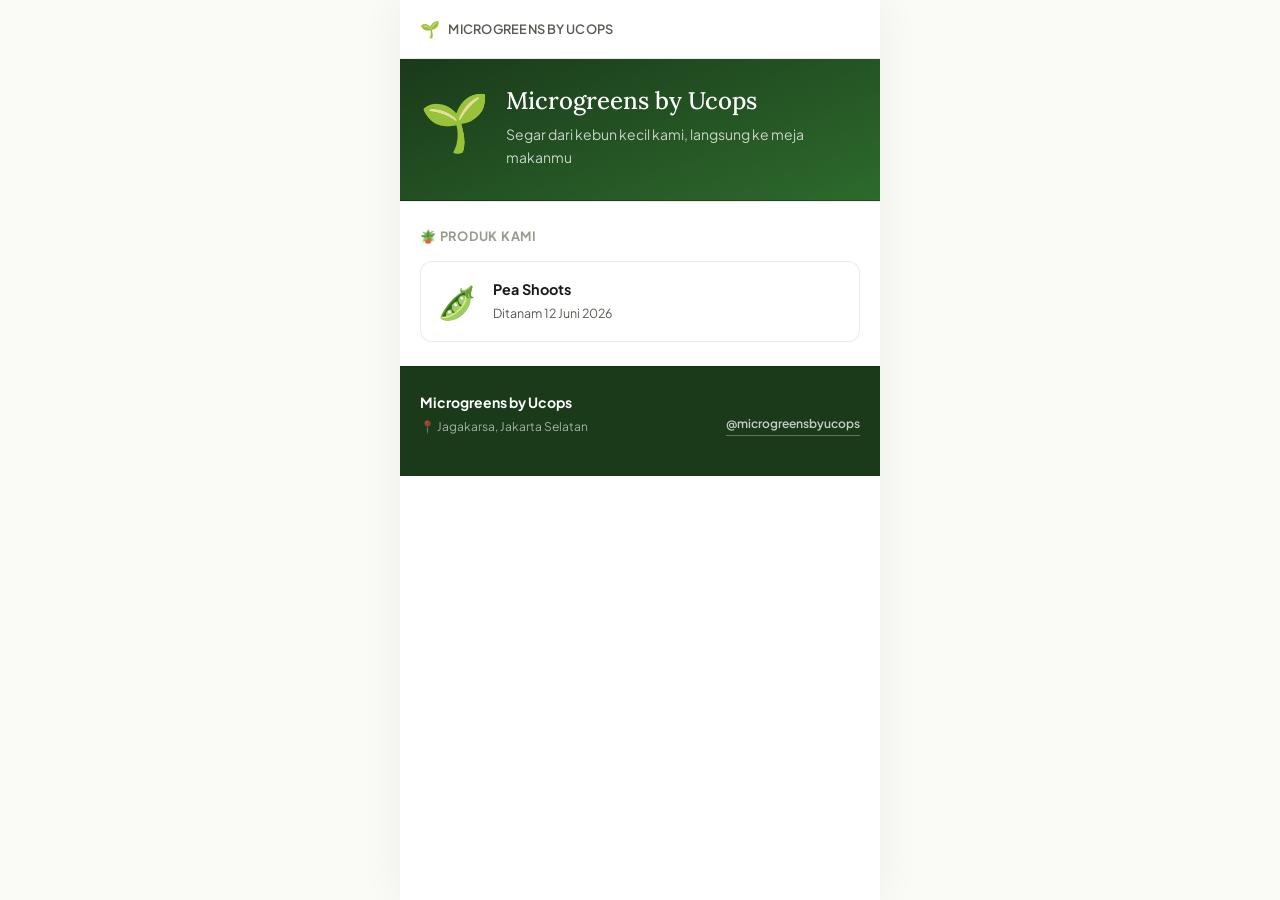
<file: index.html>
<!DOCTYPE html>
<html lang="id">
<head>
  <meta charset="UTF-8" />
  <meta name="viewport" content="width=device-width, initial-scale=1.0" />
  <title>Microgreens by Ucops</title>
  <link rel="preconnect" href="https://fonts.googleapis.com" />
  <link rel="preconnect" href="https://fonts.gstatic.com" crossorigin />
  <link href="https://fonts.googleapis.com/css2?family=Plus+Jakarta+Sans:wght@400;500;600;700&family=Lora:ital,wght@0,500;1,400&display=swap" rel="stylesheet" />
  <link rel="stylesheet" href="public/css/style.css" />
</head>
<body>

  <div id="app">
    <div class="loading-screen">
      <div class="loading-leaf">🌱</div>
      <p>Memuat info produk…</p>
    </div>
  </div>

  <script>
    const CONFIG_URL = 'public/data/config.json';
    const INDEX_URL = 'public/data/index.json';
    const BATCH_URL_PREFIX = 'public/data/batches/';

    function getSlug() {
      const params = new URLSearchParams(window.location.search);
      const slug = params.get('p') || params.get('product') || params.get('slug');
      if (slug) return slug;
      const path = window.location.pathname;
      const match = path.match(/\/([^\/]+)\/?$/);
      return match ? match[1] : null;
    }

    async function loadJSON(url) {
      const res = await fetch(url);
      if (!res.ok) throw new Error(`Failed to load ${url}`);
      return await res.json();
    }

    function formatDate(dateStr) {
      if (!dateStr) return '—';
      const d = new Date(dateStr + 'T00:00:00');
      return d.toLocaleDateString('id-ID', { day: 'numeric', month: 'long', year: 'numeric' });
    }

    function daysLeft(expiryStr) {
      if (!expiryStr) return null;
      const now = new Date();
      now.setHours(0, 0, 0, 0);
      const exp = new Date(expiryStr + 'T00:00:00');
      const diff = Math.round((exp - now) / (1000 * 60 * 60 * 24));
      return diff;
    }

    function plantAge(plantedDateStr) {
      if (!plantedDateStr) return null;
      const now = new Date();
      now.setHours(0, 0, 0, 0);
      const planted = new Date(plantedDateStr + 'T00:00:00');
      const diff = Math.round((now - planted) / (1000 * 60 * 60 * 24));
      return diff;
    }

    function computeStatus(plantedDateStr, bestHarvestDaysStr) {
      const age = plantAge(plantedDateStr);
      if (age === null) return { text: '—', cls: '' };
      const parts = (bestHarvestDaysStr || '').split('-').map(s => parseInt(s.trim()));
      const min = isNaN(parts[0]) ? 7 : parts[0];
      const max = isNaN(parts[1]) ? min + 3 : parts[1];
      if (age <= 2)        return { text: '🌰 Masih Benih', cls: 'status--benih' };
      if (age < min)       return { text: '🌱 Jangan Panen Dulu, Masih Sangat Muda', cls: 'status--muda' };
      if (age <= max + 7)  return { text: '✅ Siap Panen', cls: 'status--siap' };
      return               { text: '⏰ Sudah Lewat Masa Panen', cls: 'status--expired' };
    }

    function bestHarvestRange(plantedDateStr, rangeStr) {
      if (!plantedDateStr || !rangeStr) return '—';
      const [minDays, maxDays] = rangeStr.split('-').map(s => parseInt(s.trim()));
      if (isNaN(minDays) || isNaN(maxDays)) return '—';

      const planted = new Date(plantedDateStr + 'T00:00:00');
      const startDate = new Date(planted);
      startDate.setDate(planted.getDate() + minDays);
      const endDate = new Date(planted);
      endDate.setDate(planted.getDate() + maxDays);

      const startDay = startDate.getDate();
      const startMonth = startDate.toLocaleDateString('id-ID', { month: 'long' });
      const endDay = endDate.getDate();
      const endMonth = endDate.toLocaleDateString('id-ID', { month: 'long' });
      const year = endDate.getFullYear();

      if (startMonth === endMonth) {
        return `${startDay} s/d ${endDay} ${endMonth} ${year}`;
      } else {
        return `${startDay} ${startMonth} s/d ${endDay} ${endMonth} ${year}`;
      }
    }

    function freshnessLabel(days) {
      if (days === null) return { text: '—', cls: '' };
      if (days < 0) return { text: 'Sudah lewat tanggal', cls: 'expired' };
      if (days === 0) return { text: 'Habis hari ini', cls: 'warning' };
      if (days <= 2) return { text: `${days} hari lagi`, cls: 'warning' };
      return { text: `Segar — ${days} hari lagi`, cls: 'fresh' };
    }

    function renderProduct(product, batch, brand) {
      const accentColor = product.color || '#3B6D11';
      const age = plantAge(batch.plantedDate);
      const harvestRange = bestHarvestRange(batch.plantedDate, batch.bestHarvestDays);
      const status = computeStatus(batch.plantedDate, batch.bestHarvestDays);

      return `
        <div class="page" style="--accent: ${accentColor};">
          <header class="top-bar">
            <div class="brand-badge">
              <span class="brand-leaf">🌱</span>
              <span>${brand.name}</span>
            </div>
          </header>

          <section class="hero">
            <div class="hero-emoji">${product.emoji}</div>
            <div class="hero-text">
              <p class="product-category">Microgreens · ${product.nameid}</p>
              <h1 class="product-name">${product.name}</h1>
              <p class="product-desc">${product.description}</p>
            </div>
          </section>

          <section class="batch-card">
            <div class="batch-header">
              <span class="batch-label">Info Batch</span>
              <span class="batch-id">${batch.batchId || '—'}</span>
            </div>
            <div class="batch-grid">
              <div class="batch-item">
                <span class="bi-label">Ditanam</span>
                <span class="bi-value">${formatDate(batch.plantedDate)}</span>
              </div>
              <div class="batch-item">
                <span class="bi-label">Umur tanaman</span>
                <span class="bi-value">${age !== null ? age + ' hari' : '—'}</span>
              </div>
              <div class="batch-item">
                <span class="bi-label">Ukuran pot</span>
                <span class="bi-value">${batch.potSize || '—'}</span>
              </div>
              <div class="batch-item">
                <span class="bi-label">Media tanam</span>
                <span class="bi-value">${batch.growthMedium || '—'}</span>
              </div>
              <div class="batch-item">
                <span class="bi-label">Berat total</span>
                <span class="bi-value">${batch.totalWeight || '—'}</span>
              </div>
              <div class="batch-item">
                <span class="bi-label">Estimasi hasil</span>
                <span class="bi-value">${batch.estimatedYield || '—'}</span>
              </div>
            </div>
            ${batch.notes ? `<p class="batch-notes">📝 ${batch.notes}</p>` : ''}
            <div class="status-row ${status.cls}">
              <span class="status-label">Status:</span>
              <span class="status-value">${status.text}</span>
            </div>
            <div class="harvest-info">
              <div>
                <span class="bi-label">Waktu terbaik panen</span>
                <span class="bi-value">${harvestRange}</span>
              </div>
              <div>
                <span class="bi-label">Durasi panen</span>
                <span class="bi-value">${batch.harvestDuration || '—'}</span>
              </div>
            </div>
          </section>

          <section class="section-block">
            <h2 class="section-title">🌿 Cara Merawat Tanaman</h2>
            <p class="care-method">${product.care?.method || ''}</p>

            <div class="care-detail">
              <h3 class="care-subtitle">💧 Penyiraman</h3>
              <p class="care-frequency">${product.care?.watering?.frequency || ''}</p>
              <p class="care-desc">${product.care?.watering?.method || ''}</p>
            </div>

            <div class="care-detail">
              <h3 class="care-subtitle">☀️ Cahaya</h3>
              <p class="care-frequency">${product.care?.light?.type || ''}</p>
              <p class="care-desc">${product.care?.light?.duration || ''} · ${product.care?.light?.location || ''}</p>
            </div>

            <div class="care-detail">
              <h3 class="care-subtitle">🌡️ Suhu</h3>
              <p class="care-desc">${product.care?.temperature || ''}</p>
            </div>

            <ul class="care-tips">
              ${(product.care?.tips || []).map(t => `<li>${t}</li>`).join('')}
            </ul>
          </section>

          <section class="section-block">
            <h2 class="section-title">✂️ Cara Panen</h2>
            <div class="harvest-detail">
              <p class="harvest-ready"><strong>Siap panen:</strong> ${product.harvesting?.readyAfter || ''}</p>
              <p class="harvest-method"><strong>Metode:</strong> ${product.harvesting?.method || ''}</p>
              <p class="harvest-frequency"><strong>Frekuensi:</strong> ${product.harvesting?.frequency || ''}</p>
              <p class="harvest-yield"><strong>Total hasil:</strong> ${product.harvesting?.yield || ''}</p>
              <p class="harvest-time"><strong>Waktu terbaik:</strong> ${product.harvesting?.bestTime || ''}</p>
            </div>
            <ul class="harvest-tips">
              ${(product.harvesting?.tips || []).map(t => `<li>${t}</li>`).join('')}
            </ul>
          </section>

          <section class="section-block">
            <h2 class="section-title">⚡ Kandungan Nutrisi</h2>
            <p class="nutrition-highlight">${product.nutrition?.highlight || ''}</p>
            <div class="nutrition-grid">
              ${(product.nutrition?.per100g || []).map(n => `
                <div class="nutrition-item">
                  <span class="ni-label">${n.label}</span>
                  <span class="ni-value">${n.value}</span>
                </div>
              `).join('')}
            </div>
            <p class="nutrition-note">Per 100g · nilai perkiraan</p>
          </section>

          <section class="section-block">
            <h2 class="section-title">🍽️ Cocok Untuk</h2>
            <div class="usage-grid">
              ${(product.usage || []).map(u => `
                <div class="usage-item">
                  <span class="usage-emoji">${u.icon}</span>
                  <span class="usage-label">${u.label}</span>
                </div>
              `).join('')}
            </div>
          </section>

          <footer class="footer">
            <div class="footer-brand">
              <p class="footer-name">${brand.name}</p>
              <p class="footer-loc">📍 ${brand.location}</p>
            </div>
            ${brand.ig ? `<a class="footer-ig" href="https://instagram.com/${brand.ig}" target="_blank">@${brand.ig}</a>` : ''}
          </footer>
        </div>
      `;
    }

    function renderNotFound(slug, brand) {
      return `
        <div class="page">
          <header class="top-bar">
            <div class="brand-badge">
              <span class="brand-leaf">🌱</span>
              <span>${brand.name}</span>
            </div>
          </header>
          <section class="not-found">
            <div class="nf-emoji">🔍</div>
            <h1>Produk tidak ditemukan</h1>
            <p>Tidak ada produk dengan kode <code>${slug || '?'}</code>.</p>
            <p>Cek apakah QR code terbaca dengan benar, atau hubungi kami.</p>
          </section>
        </div>
      `;
    }

    function renderIndex(config, index) {
      const { brand, products } = config;
      const batches = index.batches || [];
      return `
        <div class="page index-page">
          <header class="top-bar">
            <div class="brand-badge">
              <span class="brand-leaf">🌱</span>
              <span>${brand.name}</span>
            </div>
          </header>
          <section class="hero" style="--accent: #3B6D11;">
            <div class="hero-emoji">🌱</div>
            <div class="hero-text">
              <h1 class="product-name" style="font-size: 1.5rem;">${brand.name}</h1>
              <p class="product-desc">${brand.tagline}</p>
            </div>
          </section>
          <section class="section-block">
            <h2 class="section-title">🪴 Produk Kami</h2>
            <div class="product-list">
              ${batches.map(batch => {
                const product = products[batch.productSlug];
                if (!product) return '';
                return `
                  <a class="product-card" href="?p=${batch.id}" style="--accent: ${product.color || '#3B6D11'};">
                    <span class="pc-emoji">${product.emoji}</span>
                    <div>
                      <p class="pc-name">${product.name}</p>
                      <p class="pc-sub">Ditanam ${formatDate(batch.plantedDate)}</p>
                    </div>
                  </a>
                `;
              }).join('')}
            </div>
          </section>
          <footer class="footer">
            <div class="footer-brand">
              <p class="footer-name">${brand.name}</p>
              <p class="footer-loc">📍 ${brand.location}</p>
            </div>
            ${brand.ig ? `<a class="footer-ig" href="https://instagram.com/${brand.ig}" target="_blank">@${brand.ig}</a>` : ''}
          </footer>
        </div>
      `;
    }

    async function init() {
      const app = document.getElementById('app');
      let config;

      try {
        config = await loadJSON(CONFIG_URL);
      } catch (e) {
        app.innerHTML = '<div class="page"><section class="not-found"><div class="nf-emoji">⚠️</div><h1>Gagal memuat data</h1><p>Coba refresh halaman ini.</p></section></div>';
        return;
      }

      const slug = getSlug();

      // Halaman index - tampilkan list produk
      if (!slug || slug === 'index' || slug === '' || slug === 'index.html') {
        try {
          const index = await loadJSON(INDEX_URL);
          app.innerHTML = renderIndex(config, index);
        } catch (e) {
          app.innerHTML = '<div class="page"><section class="not-found"><div class="nf-emoji">⚠️</div><h1>Gagal memuat data</h1><p>Coba refresh halaman ini.</p></section></div>';
        }
        return;
      }

      // Halaman batch - tampilkan detail produk + batch
      try {
        const batchFile = `${BATCH_URL_PREFIX}${slug}.json`;
        const batch = await loadJSON(batchFile);
        const product = config.products[batch.productSlug];

        if (!product) {
          app.innerHTML = renderNotFound(slug, config.brand);
          return;
        }

        document.title = `${product.name} · ${config.brand.name}`;
        app.innerHTML = renderProduct(product, batch, config.brand);
      } catch (e) {
        app.innerHTML = renderNotFound(slug, config.brand);
      }
    }

    init();
  </script>
</body>
</html>
</file>
<file: public/css/style.css>
*, *::before, *::after {
  box-sizing: border-box;
  margin: 0;
  padding: 0;
}

:root {
  --green-dark: #1a3a1a;
  --green-mid: #2d6a2d;
  --green-light: #e8f5e9;
  --cream: #fafaf7;
  --text-primary: #1a1a18;
  --text-secondary: #5a5a54;
  --text-muted: #9a9a90;
  --border: rgba(0, 0, 0, 0.08);
  --radius-sm: 8px;
  --radius-md: 12px;
  --radius-lg: 20px;
  --font-body: 'Plus Jakarta Sans', sans-serif;
  --font-serif: 'Lora', serif;
  --accent: #3B6D11;
}

html {
  font-family: var(--font-body);
  font-size: 16px;
  line-height: 1.6;
  color: var(--text-primary);
  background: var(--cream);
  -webkit-font-smoothing: antialiased;
}

body {
  min-height: 100vh;
  background: var(--cream);
}

/* Loading */
.loading-screen {
  display: flex;
  flex-direction: column;
  align-items: center;
  justify-content: center;
  min-height: 100vh;
  gap: 1rem;
  color: var(--text-secondary);
}
.loading-leaf {
  font-size: 2.5rem;
  animation: pulse 1.4s ease-in-out infinite;
}
@keyframes pulse {
  0%, 100% { opacity: 1; transform: scale(1); }
  50% { opacity: 0.6; transform: scale(0.9); }
}

/* Page wrapper */
.page {
  max-width: 480px;
  margin: 0 auto;
  min-height: 100vh;
  background: #fff;
  box-shadow: 0 0 40px rgba(0,0,0,0.06);
}

/* Top bar */
.top-bar {
  display: flex;
  align-items: center;
  padding: 1rem 1.25rem;
  border-bottom: 1px solid var(--border);
  background: #fff;
  position: sticky;
  top: 0;
  z-index: 10;
}
.brand-badge {
  display: flex;
  align-items: center;
  gap: 0.5rem;
  font-size: 0.8rem;
  font-weight: 600;
  color: var(--text-secondary);
  letter-spacing: 0.02em;
  text-transform: uppercase;
}
.brand-leaf {
  font-size: 1rem;
}

/* Hero */
.hero {
  padding: 1.75rem 1.25rem 1.5rem;
  display: flex;
  gap: 1rem;
  align-items: flex-start;
  border-bottom: 1px solid var(--border);
  background: linear-gradient(180deg, #f4f9f0 0%, #fff 100%);
}
.hero-emoji {
  font-size: 3.5rem;
  line-height: 1;
  flex-shrink: 0;
  padding-top: 0.25rem;
}
.hero-text {
  flex: 1;
}
.product-category {
  font-size: 0.75rem;
  font-weight: 600;
  color: var(--accent);
  letter-spacing: 0.06em;
  text-transform: uppercase;
  margin-bottom: 0.25rem;
}
.product-name {
  font-family: var(--font-serif);
  font-size: 1.6rem;
  font-weight: 500;
  color: var(--text-primary);
  line-height: 1.2;
  margin-bottom: 0.5rem;
}
.product-desc {
  font-size: 0.875rem;
  color: var(--text-secondary);
  line-height: 1.6;
}

/* Batch card */
.batch-card {
  margin: 1.25rem;
  border: 1.5px solid var(--accent);
  border-radius: var(--radius-lg);
  overflow: hidden;
}
.batch-header {
  display: flex;
  justify-content: space-between;
  align-items: center;
  padding: 0.625rem 1rem;
  background: var(--accent);
  color: #fff;
}
.batch-label {
  font-size: 0.7rem;
  font-weight: 700;
  letter-spacing: 0.08em;
  text-transform: uppercase;
  opacity: 0.85;
}
.batch-id {
  font-size: 0.75rem;
  font-weight: 600;
  font-family: monospace;
  opacity: 0.9;
}
.batch-grid {
  display: grid;
  grid-template-columns: 1fr 1fr;
  gap: 0;
  padding: 0.75rem 1rem;
  background: #fff;
}
.batch-item {
  display: flex;
  flex-direction: column;
  gap: 0.15rem;
  padding: 0.5rem 0;
}
.batch-item:nth-child(-n+4) {
  border-bottom: 1px solid var(--border);
}
.batch-item:nth-child(odd) {
  padding-right: 1rem;
  border-right: 1px solid var(--border);
}
.batch-item:nth-child(even) {
  padding-left: 1rem;
}
.bi-label {
  font-size: 0.7rem;
  font-weight: 600;
  color: var(--text-muted);
  letter-spacing: 0.04em;
  text-transform: uppercase;
}
.bi-value {
  font-size: 0.875rem;
  font-weight: 600;
  color: var(--text-primary);
}
.batch-notes {
  padding: 0.625rem 1rem;
  font-size: 0.8rem;
  color: var(--text-secondary);
  font-style: italic;
  border-top: 1px solid var(--border);
  background: #fafaf7;
}
.status-row {
  display: flex;
  align-items: center;
  gap: 0.5rem;
  padding: 0.75rem 1rem;
  border-top: 1px solid var(--border);
  background: linear-gradient(90deg, #e8f5e9 0%, #fff 100%);
}
.status-label {
  font-size: 0.7rem;
  font-weight: 700;
  color: var(--text-muted);
  text-transform: uppercase;
  letter-spacing: 0.04em;
}
.status-value {
  font-size: 0.875rem;
  font-weight: 700;
  color: var(--green-mid);
}
.status--benih   { background: linear-gradient(90deg, #f0ede8 0%, #fff 100%); }
.status--benih .status-value { color: #8a7560; }
.status--muda    { background: linear-gradient(90deg, #fff8e1 0%, #fff 100%); }
.status--muda .status-value  { color: #c47f00; }
.status--siap    { background: linear-gradient(90deg, #e8f5e9 0%, #fff 100%); }
.status--siap .status-value  { color: var(--green-mid); }
.status--expired { background: linear-gradient(90deg, #fdecea 0%, #fff 100%); }
.status--expired .status-value { color: #c0392b; }
.harvest-info {
  display: flex;
  justify-content: space-between;
  gap: 1rem;
  padding: 0.75rem 1rem;
  border-top: 1px solid var(--border);
  background: #fff;
}
.harvest-info > div {
  display: flex;
  flex-direction: column;
  gap: 0.15rem;
  flex: 1;
}
.expiry-row {
  display: flex;
  justify-content: space-between;
  align-items: center;
  padding: 0.75rem 1rem;
  border-top: 1px solid var(--border);
  background: #fff;
  flex-wrap: wrap;
  gap: 0.5rem;
}
.freshness-badge {
  font-size: 0.75rem;
  font-weight: 700;
  padding: 0.25rem 0.75rem;
  border-radius: 999px;
}
.freshness-badge.fresh {
  background: #e8f5e9;
  color: #2d6a2d;
}
.freshness-badge.warning {
  background: #fff8e1;
  color: #b36b00;
}
.freshness-badge.expired {
  background: #fce4e4;
  color: #c0392b;
}

/* Section blocks */
.section-block {
  padding: 1.5rem 1.25rem;
  border-top: 1px solid var(--border);
}
.section-title {
  font-size: 0.8rem;
  font-weight: 700;
  letter-spacing: 0.06em;
  text-transform: uppercase;
  color: var(--text-muted);
  margin-bottom: 0.875rem;
}

/* Care & Harvesting */
.care-method {
  font-size: 0.8rem;
  font-weight: 600;
  color: var(--text-primary);
  margin-bottom: 0.75rem;
}
.care-detail {
  margin-bottom: 0.875rem;
}
.care-subtitle {
  font-size: 0.75rem;
  font-weight: 700;
  color: var(--text-primary);
  margin-bottom: 0.35rem;
}
.care-frequency {
  font-size: 0.8rem;
  font-weight: 600;
  color: var(--accent);
  margin-bottom: 0.2rem;
}
.care-desc {
  font-size: 0.78rem;
  color: var(--text-secondary);
  line-height: 1.45;
}
.care-tips {
  list-style: none;
  display: flex;
  flex-direction: column;
  gap: 0.4rem;
  margin-top: 0.5rem;
}
.care-tips li {
  font-size: 0.78rem;
  color: var(--text-secondary);
  padding-left: 1rem;
  position: relative;
  line-height: 1.45;
}
.care-tips li::before {
  content: '·';
  position: absolute;
  left: 0;
  color: var(--accent);
  font-weight: 700;
  font-size: 1.1em;
  line-height: 1.35;
}
.harvest-detail {
  background: #fafaf7;
  border: 1px solid var(--border);
  border-radius: var(--radius-sm);
  padding: 0.75rem 0.875rem;
  margin-bottom: 0.625rem;
  display: flex;
  flex-direction: column;
  gap: 0.4rem;
}
.harvest-detail p {
  font-size: 0.78rem;
  color: var(--text-secondary);
  line-height: 1.45;
}
.harvest-detail strong {
  color: var(--text-primary);
  font-weight: 600;
}
.harvest-tips {
  list-style: none;
  display: flex;
  flex-direction: column;
  gap: 0.4rem;
}
.harvest-tips li {
  font-size: 0.78rem;
  color: var(--text-secondary);
  padding-left: 1rem;
  position: relative;
  line-height: 1.45;
}
.harvest-tips li::before {
  content: '·';
  position: absolute;
  left: 0;
  color: var(--accent);
  font-weight: 700;
  font-size: 1.1em;
  line-height: 1.35;
}
/* Storage (legacy) */
.storage-method {
  font-size: 0.9rem;
  font-weight: 600;
  color: var(--text-primary);
  margin-bottom: 0.75rem;
}
.storage-tips {
  list-style: none;
  display: flex;
  flex-direction: column;
  gap: 0.5rem;
}
.storage-tips li {
  font-size: 0.875rem;
  color: var(--text-secondary);
  padding-left: 1.25rem;
  position: relative;
}
.storage-tips li::before {
  content: '·';
  position: absolute;
  left: 0;
  color: var(--accent);
  font-weight: 700;
  font-size: 1.2em;
  line-height: 1.4;
}

/* Nutrition */
.nutrition-highlight {
  font-size: 0.875rem;
  font-weight: 600;
  color: var(--accent);
  margin-bottom: 0.75rem;
}
.nutrition-grid {
  display: grid;
  grid-template-columns: 1fr 1fr;
  gap: 0.5rem;
  margin-bottom: 0.625rem;
}
.nutrition-item {
  background: var(--green-light);
  border-radius: var(--radius-sm);
  padding: 0.625rem 0.75rem;
  display: flex;
  flex-direction: column;
  gap: 0.15rem;
}
.ni-label {
  font-size: 0.7rem;
  font-weight: 600;
  color: var(--green-mid);
  text-transform: uppercase;
  letter-spacing: 0.04em;
}
.ni-value {
  font-size: 1rem;
  font-weight: 700;
  color: var(--green-dark);
}
.nutrition-note {
  font-size: 0.72rem;
  color: var(--text-muted);
}

/* Usage */
.usage-grid {
  display: grid;
  grid-template-columns: 1fr 1fr;
  gap: 0.625rem;
}
.usage-item {
  display: flex;
  align-items: center;
  gap: 0.625rem;
  background: #fafaf7;
  border: 1px solid var(--border);
  border-radius: var(--radius-sm);
  padding: 0.625rem 0.875rem;
}
.usage-emoji {
  font-size: 1.25rem;
  flex-shrink: 0;
}
.usage-label {
  font-size: 0.8rem;
  font-weight: 600;
  color: var(--text-secondary);
}

/* Footer */
.footer {
  padding: 1.5rem 1.25rem 2.5rem;
  border-top: 1px solid var(--border);
  background: var(--green-dark);
  display: flex;
  justify-content: space-between;
  align-items: flex-end;
  gap: 1rem;
}
.footer-brand {
  display: flex;
  flex-direction: column;
  gap: 0.25rem;
}
.footer-name {
  font-size: 0.875rem;
  font-weight: 700;
  color: #fff;
}
.footer-loc {
  font-size: 0.75rem;
  color: rgba(255,255,255,0.6);
}
.footer-ig {
  font-size: 0.75rem;
  font-weight: 600;
  color: rgba(255,255,255,0.75);
  text-decoration: none;
  border-bottom: 1px solid rgba(255,255,255,0.3);
  padding-bottom: 2px;
}
.footer-ig:hover {
  color: #fff;
}

/* Not found */
.not-found {
  display: flex;
  flex-direction: column;
  align-items: center;
  justify-content: center;
  min-height: 60vh;
  padding: 2rem 1.25rem;
  text-align: center;
  gap: 0.75rem;
}
.nf-emoji {
  font-size: 3rem;
  margin-bottom: 0.5rem;
}
.not-found h1 {
  font-size: 1.25rem;
  font-weight: 600;
}
.not-found p {
  font-size: 0.875rem;
  color: var(--text-secondary);
}
.not-found code {
  background: #f0f0f0;
  padding: 0.1em 0.4em;
  border-radius: 4px;
  font-size: 0.875em;
}

/* Index / product list */
.index-page .hero {
  background: linear-gradient(160deg, #1a3a1a 0%, #2d6a2d 100%);
  padding-bottom: 2rem;
}
.index-page .product-name {
  color: #fff;
}
.index-page .product-desc {
  color: rgba(255,255,255,0.75);
}
.index-page .product-category {
  color: #a8d5a2;
}
.product-list {
  display: flex;
  flex-direction: column;
  gap: 0.75rem;
}
.product-card {
  display: flex;
  align-items: center;
  gap: 1rem;
  padding: 0.875rem 1rem;
  background: #fff;
  border: 1.5px solid var(--border);
  border-radius: var(--radius-md);
  text-decoration: none;
  color: inherit;
  transition: border-color 0.15s, box-shadow 0.15s;
}
.product-card:hover {
  border-color: var(--accent);
  box-shadow: 0 2px 12px rgba(0,0,0,0.06);
}
.pc-emoji {
  font-size: 2rem;
  flex-shrink: 0;
}
.pc-name {
  font-size: 0.9rem;
  font-weight: 700;
  color: var(--text-primary);
  margin-bottom: 0.2rem;
}
.pc-sub {
  font-size: 0.78rem;
  color: var(--text-secondary);
}

@media (max-width: 400px) {
  .hero {
    flex-direction: column;
    gap: 0.75rem;
  }
  .hero-emoji {
    font-size: 2.5rem;
  }
  .product-name {
    font-size: 1.35rem;
  }
}
</file>
